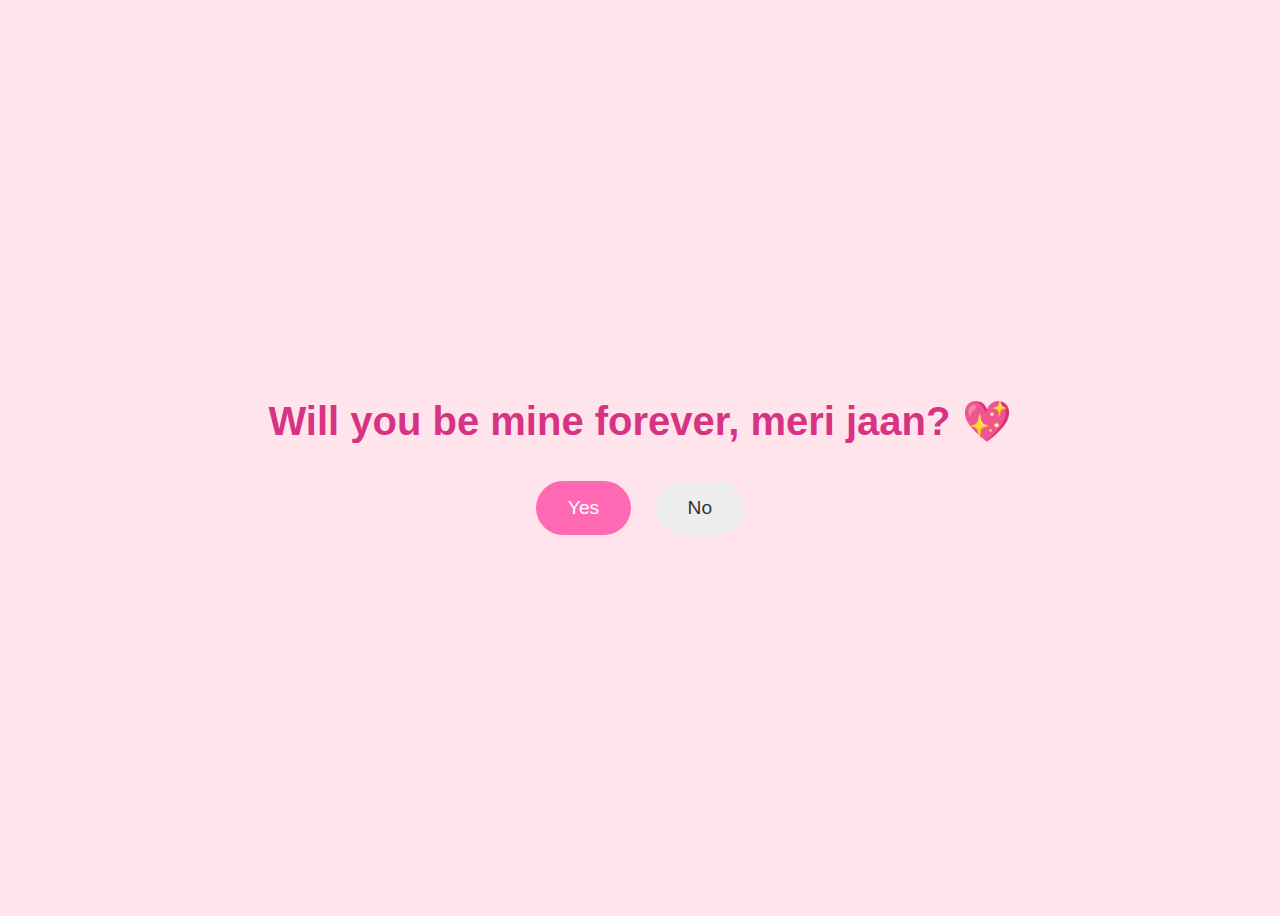
<file: index.html>
<!DOCTYPE html>
<html lang="en">
<head>
  <meta charset="UTF-8">
  <meta name="viewport" content="width=device-width, initial-scale=1.0">
  <title>Just for you meri bachi</title>
  <link rel="stylesheet" href="style.css">
  <style>
    body {
      background: #ffe4ec;
      display: flex; flex-direction: column; align-items: center; justify-content: center;
      height: 100vh; text-align: center; font-family: Arial;
    }
    h1 { font-size: 2.5rem; color: #d63384; }
    .btn { padding: 1rem 2rem; font-size: 1.2rem; margin: 10px; border-radius: 30px; border: none; cursor: pointer; }
    .yes { background-color: #ff69b4; color: white; }
    .no { background-color: #eee; color: #333; animation: shake 1s infinite; }
    @keyframes shake { 0%, 100% { transform: translateX(0); } 50% { transform: translateX(10px); } }
  </style>
</head>
<body>
  <audio autoplay loop style="display:none;"><source src="https://www.bensound.com/bensound-music/bensound-love.mp3" type="audio/mpeg"></audio>
  <h1>Will you be mine forever, meri jaan? 💖</h1>
  <div>
    <button class="btn yes" onclick="location.href='page2.html'">Yes</button>
    <button class="btn no">No</button>
  </div>
  <script src="heart-cursor.js"></script>
</body>
</html>
</file>
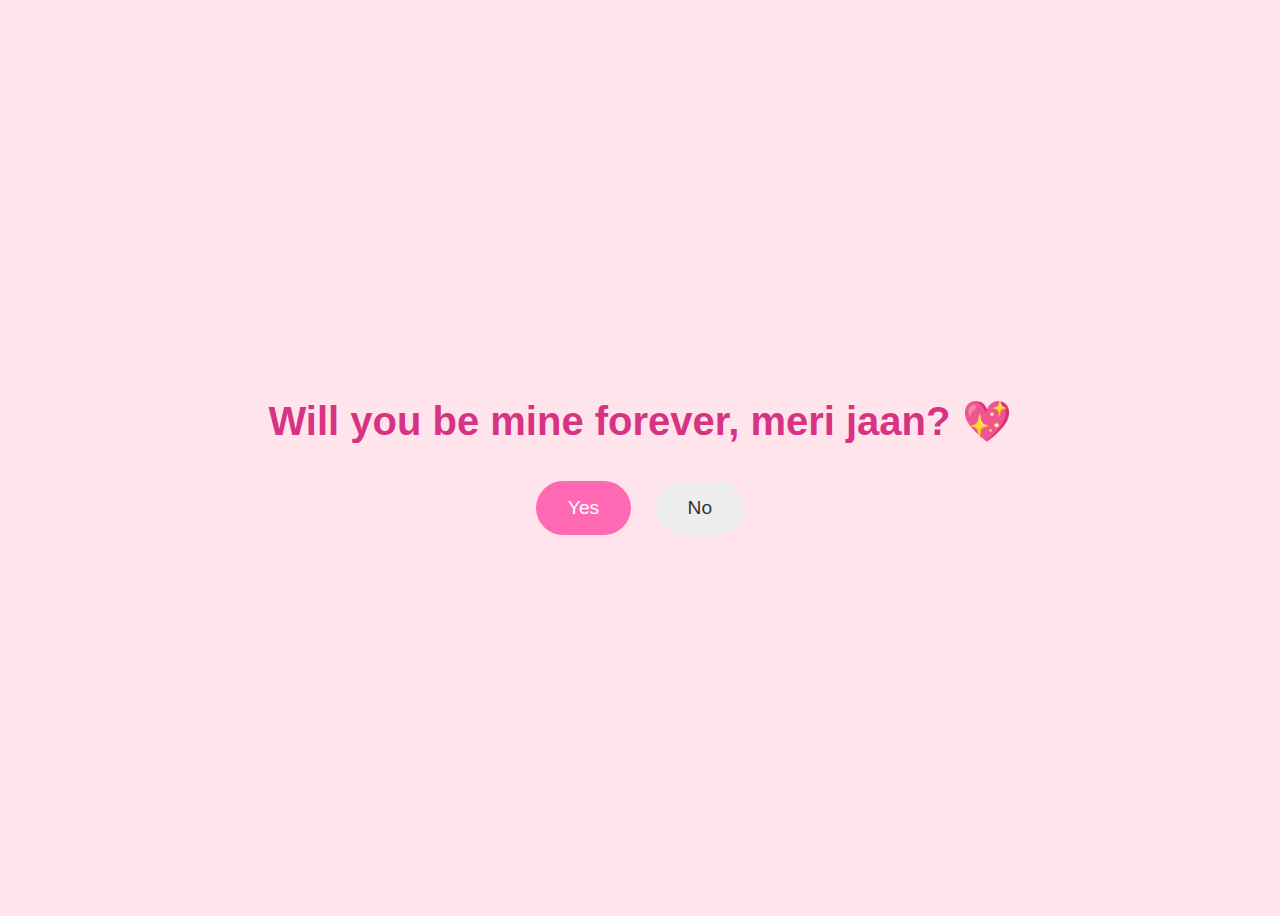
<file: page1.html>
<!DOCTYPE html>
<html lang="en">
<head>
  <meta charset="UTF-8">
  <meta name="viewport" content="width=device-width, initial-scale=1.0">
  <title>Will you be mine?</title>
  <link rel="stylesheet" href="style.css">
  <style>
    body {
      background: #ffe4ec;
      display: flex; flex-direction: column; align-items: center; justify-content: center;
      height: 100vh; text-align: center; font-family: Arial;
    }
    h1 { font-size: 2.5rem; color: #d63384; }
    .btn { padding: 1rem 2rem; font-size: 1.2rem; margin: 10px; border-radius: 30px; border: none; cursor: pointer; }
    .yes { background-color: #ff69b4; color: white; }
    .no { background-color: #eee; color: #333; animation: shake 1s infinite; }
    @keyframes shake { 0%, 100% { transform: translateX(0); } 50% { transform: translateX(10px); } }
  </style>
</head>
<body>
  <audio autoplay loop style="display:none;"><source src="https://www.bensound.com/bensound-music/bensound-love.mp3" type="audio/mpeg"></audio>
  <h1>Will you be mine forever, meri jaan? 💖</h1>
  <div>
    <button class="btn yes" onclick="location.href='page2.html'">Yes</button>
    <button class="btn no">No</button>
  </div>
  <script src="heart-cursor.js"></script>
</body>
</html>
</file>
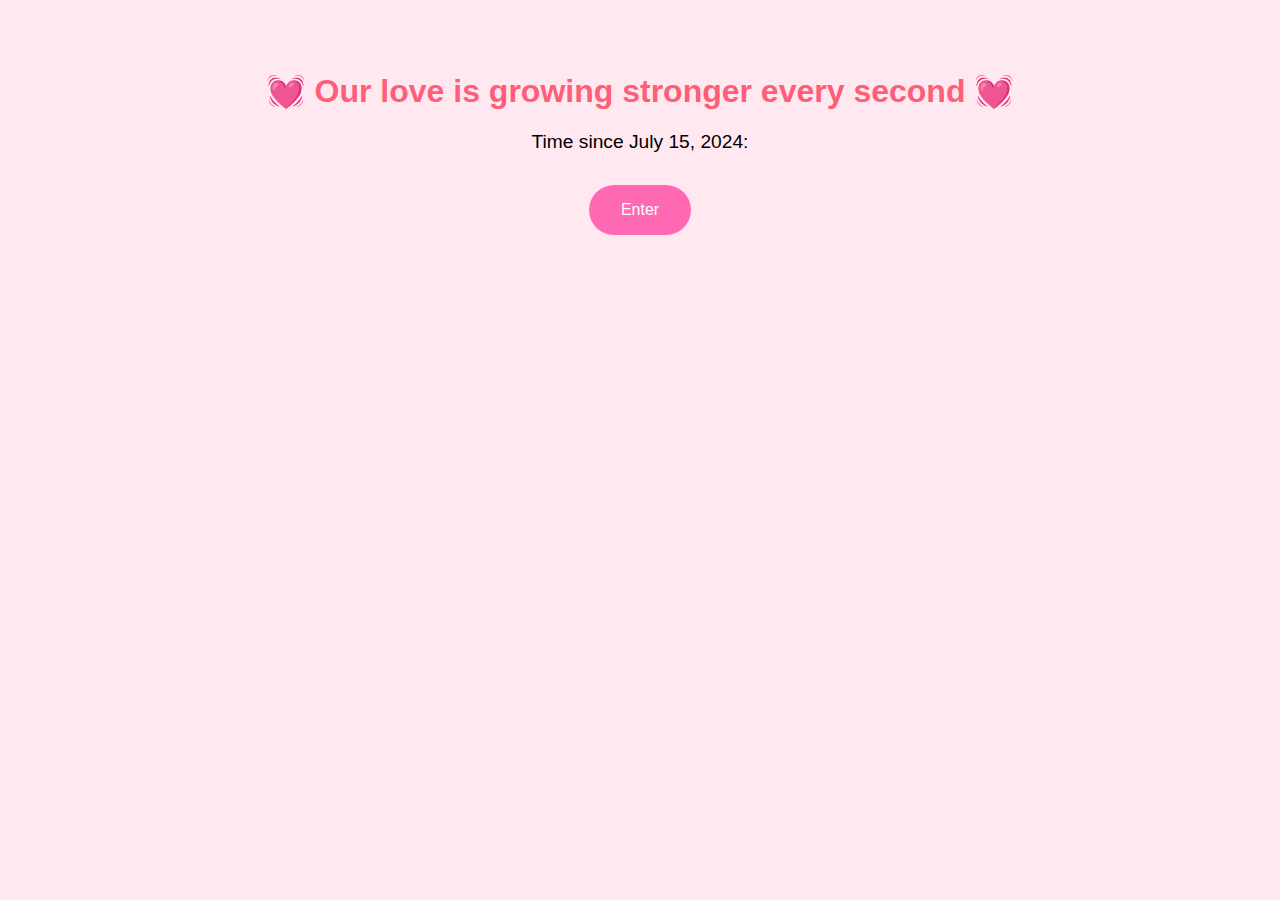
<file: page2.html>
<!DOCTYPE html>
<html lang="en">
<head>
  <meta charset="UTF-8" />
  <meta name="viewport" content="width=device-width, initial-scale=1.0" />
  <title>Heart Animation</title>
  <link rel="stylesheet" href="style.css">
  <style>
    body { background: #ffe8f0; text-align: center; font-family: 'Poppins', sans-serif; padding: 2rem; }
    .heart-animation { font-size: 2rem; color: #ff5e78; margin-top: 2rem; }
    .timer { margin-top: 1rem; font-size: 1.2rem; }
    .enter-btn { margin-top: 2rem; padding: 1rem 2rem; background: #ff69b4; border: none; color: white; border-radius: 30px; font-size: 1rem; }
  </style>
</head>
<body>
  <audio autoplay loop style="display:none;"><source src="https://www.bensound.com/bensound-music/bensound-love.mp3" type="audio/mpeg"></audio>
  <h1 class="heart-animation">💓 Our love is growing stronger every second 💓</h1>
  <div class="timer" id="timer">Time since July 15, 2024: <span id="time"></span></div>
  <button class="enter-btn" onclick="location.href='page3.html'">Enter</button>
  <script>
    const startDate = new Date('2024-07-15T00:00:00');
    setInterval(() => {
      const now = new Date();
      const diff = now - startDate;
      const days = Math.floor(diff / (1000 * 60 * 60 * 24));
      const hours = Math.floor((diff / (1000 * 60 * 60)) % 24);
      const minutes = Math.floor((diff / (1000 * 60)) % 60);
      const seconds = Math.floor((diff / 1000) % 60);
      document.getElementById('time').innerText = `${days}d ${hours}h ${minutes}m ${seconds}s`;
    }, 1000);
  </script>
  <script src="heart-cursor.js"></script>
</body>
</html>
</file>
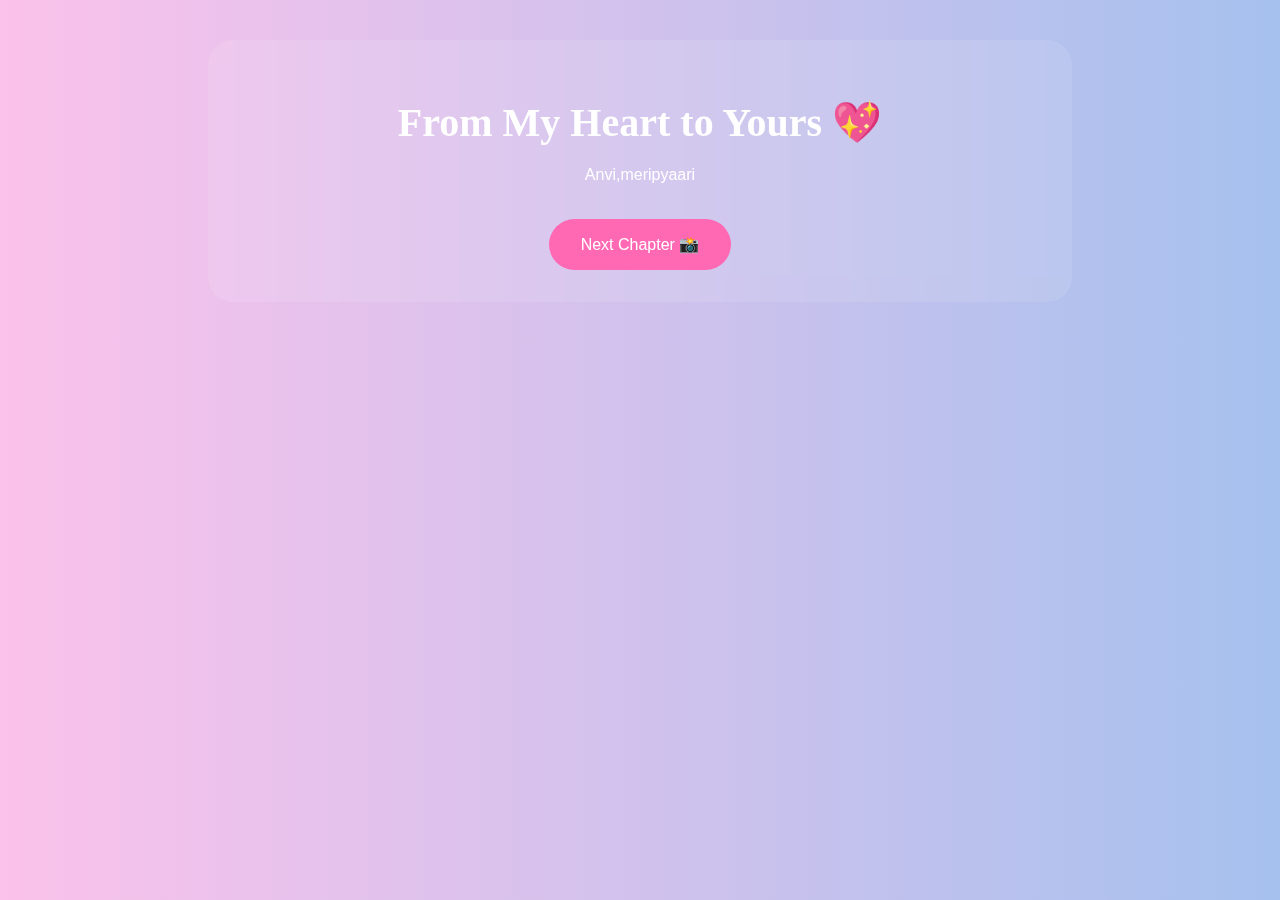
<file: page3.html>
<!DOCTYPE html>
<html lang="en">
<head>
  <meta charset="UTF-8" />
  <meta name="viewport" content="width=device-width, initial-scale=1.0" />
  <title>From My Heart</title>
  <link rel="stylesheet" href="style.css">
  <style>
    body { background: linear-gradient(to right, #fbc2eb, #a6c1ee); text-align: center; padding: 2rem; color: white; font-family: 'Poppins', sans-serif; }
    .container { max-width: 800px; margin: auto; background: rgba(255,255,255,0.1); padding: 2rem; border-radius: 25px; backdrop-filter: blur(10px); }
    h1 { font-size: 2.5rem; margin-bottom: 1rem; font-family: 'Great Vibes', cursive; }
    .message { font-size: 1rem; line-height: 1.6; margin-bottom: 2rem; }
    button { padding: 1rem 2rem; border: none; background: #ff69b4; border-radius: 30px; color: white; font-size: 1rem; }
  </style>
</head>
<body>
  <audio autoplay loop style="display:none;"><source src="https://www.bensound.com/bensound-music/bensound-love.mp3" type="audio/mpeg"></audio>
  <div class="container">
    <h1>From My Heart to Yours 💖</h1>
    <div class="message" id="typedText"></div>
    <button onclick="location.href='page4.html'">Next Chapter 📸</button>
  </div>
  <script>
    const text = `Anvi, meri pyaari bachi...\n\nI know life right now is all about dreams, goals, and struggles. But in the midst of it all — you, my jaan, are the most beautiful part of my journey.\n\nEvery second I spend without you, I remind myself that one day we’ll look back at these days and smile — because we made it through.\n\nYou are my forever.`;
    let i = 0;
    function typeText() {
      if (i < text.length) {
        document.getElementById('typedText').innerText += text.charAt(i);
        i++;
        setTimeout(typeText, 40);
      }
    }
    typeText();
  </script>
  <script src="heart-cursor.js"></script>
</body>
</html>
</file>
<file: style.css>
.heart {
  width: 10px;
  height: 10px;
  position: absolute;
  background: red;
  transform: rotate(45deg);
  animation: pop 1s ease forwards;
  z-index: 9999;
}
@keyframes pop {
  0% { transform: scale(1) rotate(45deg); opacity: 1; }
  100% { transform: scale(2) rotate(45deg); opacity: 0; }
}
</file>
